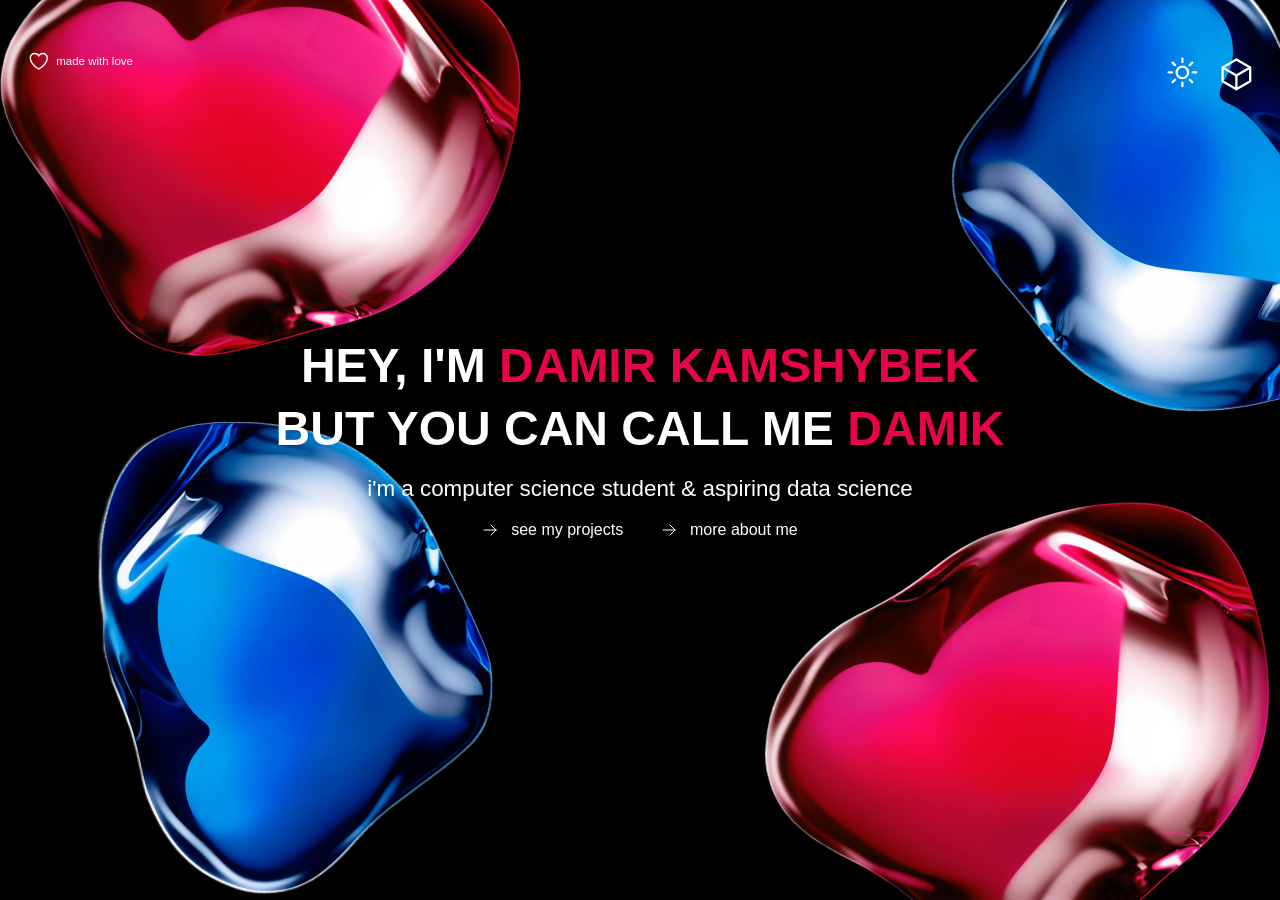
<file: index.html>
<!DOCTYPE html>
<html lang="en">
<head>
    <meta charset="UTF-8">
    <meta name="viewport" content="width=device-width, initial-scale=1.0">
    <title>Katoo</title>
    <link rel="stylesheet" href="style.css">
    <link rel="preload" as="image" href="red1.jpg">
</head>
<body class="main">
    <div class="maintext1">
        <div class="made">
            <svg xmlns="http://www.w3.org/2000/svg" fill="none" viewBox="0 0 24 24" stroke-width="1.5" stroke="currentColor" class="love">
                <path stroke-linecap="round" stroke-linejoin="round" d="M21 8.25c0-2.485-2.099-4.5-4.688-4.5-1.935 0-3.597 1.126-4.312 2.733-.715-1.607-2.377-2.733-4.313-2.733C5.1 3.75 3 5.765 3 8.25c0 7.22 9 12 9 12s9-4.78 9-12Z" />
            </svg>
            made with love
        </div>
        <div class="image">
            <img src="blue2.png" class="img1" alt="" data-initial-rotation="178">
            <img src="blue2.png" class="img2" alt="" data-initial-rotation="10">
            <img src="red2.png" class="img3" alt="" data-initial-rotation="98">
            <img src="red2.png" class="img4" alt="" data-initial-rotation="116">
        </div>

        <div class="back">
            <div class="moon1">
                <svg xmlns="http://www.w3.org/2000/svg" fill="none" viewBox="0 0 24 24" stroke-width="1.5" stroke="currentColor" class="cm">
                    <path stroke-linecap="round" stroke-linejoin="round" d="M12 3v2.25m6.364.386-1.591 1.591M21 12h-2.25m-.386 6.364-1.591-1.591M12 18.75V21m-4.773-4.227-1.591 1.591M5.25 12H3m4.227-4.773L5.636 5.636M15.75 12a3.75 3.75 0 1 1-7.5 0 3.75 3.75 0 0 1 7.5 0Z" />
                </svg>
            </div>
            <a href="home.html" class="cube1">
                <svg xmlns="http://www.w3.org/2000/svg" fill="none" viewBox="0 0 24 24" stroke-width="1.5" stroke="currentColor" class="cm-def">
                    <path stroke-linecap="round" stroke-linejoin="round" d="m21 7.5-9-5.25L3 7.5m18 0-9 5.25m9-5.25v9l-9 5.25M3 7.5l9 5.25M3 7.5v9l9 5.25m0-9v9"/>
                </svg>
                <svg xmlns="http://www.w3.org/2000/svg" fill="none" viewBox="0 0 24 24" stroke-width="1.5" stroke="currentColor" class="cm-hover"> 
                    <path stroke-linecap="round" stroke-linejoin="round" d="m21 7.5-2.25-1.313M21 7.5v2.25m0-2.25-2.25 1.313M3 7.5l2.25-1.313M3 7.5l2.25 1.313M3 7.5v2.25m9 3 2.25-1.313M12 12.75l-2.25-1.313M12 12.75V15m0 6.75 2.25-1.313M12 21.75V19.5m0 2.25-2.25-1.313m0-16.875L12 2.25l2.25 1.313M21 14.25v2.25l-2.25 1.313m-13.5 0L3 16.5v-2.25" />
                </svg>
            </a>
        </div>

        <h1 class="hey">
            HEY, I'M <span class="one">DAMIR KAMSHYBEK</span> <br> 
            BUT YOU CAN CALL ME <span class="two">DAMIK</span>
        </h1>

        <div class="row">  
            <p class="student">i'm a computer science student & aspiring data science</p>
            <div class="wrap">
                <a href="work.html" class="link icon-text-group">
                    <svg xmlns="http://www.w3.org/2000/svg" fill="none" viewBox="0 0 24 24" stroke-width="1.5" stroke="currentColor" class="icon">
                        <path stroke-linecap="round" stroke-linejoin="round" d="M13.5 4.5 21 12m0 0-7.5 7.5M21 12H3" />
                    </svg>
                    see my projects
                </a>    
                    <a href="about.html" class="links2 icon-text-group">
                        <svg xmlns="http://www.w3.org/2000/svg" fill="none" viewBox="0 0 24 24" stroke-width="1.5" stroke="currentColor" class="icon">
                            <path stroke-linecap="round" stroke-linejoin="round" d="M13.5 4.5 21 12m0 0-7.5 7.5M21 12H3" />
                        </svg>
                        more about me
                    </a>
            </div>
        </div>
    </div>
    <script src="script.js"></script>
</body>
</html>
</file>
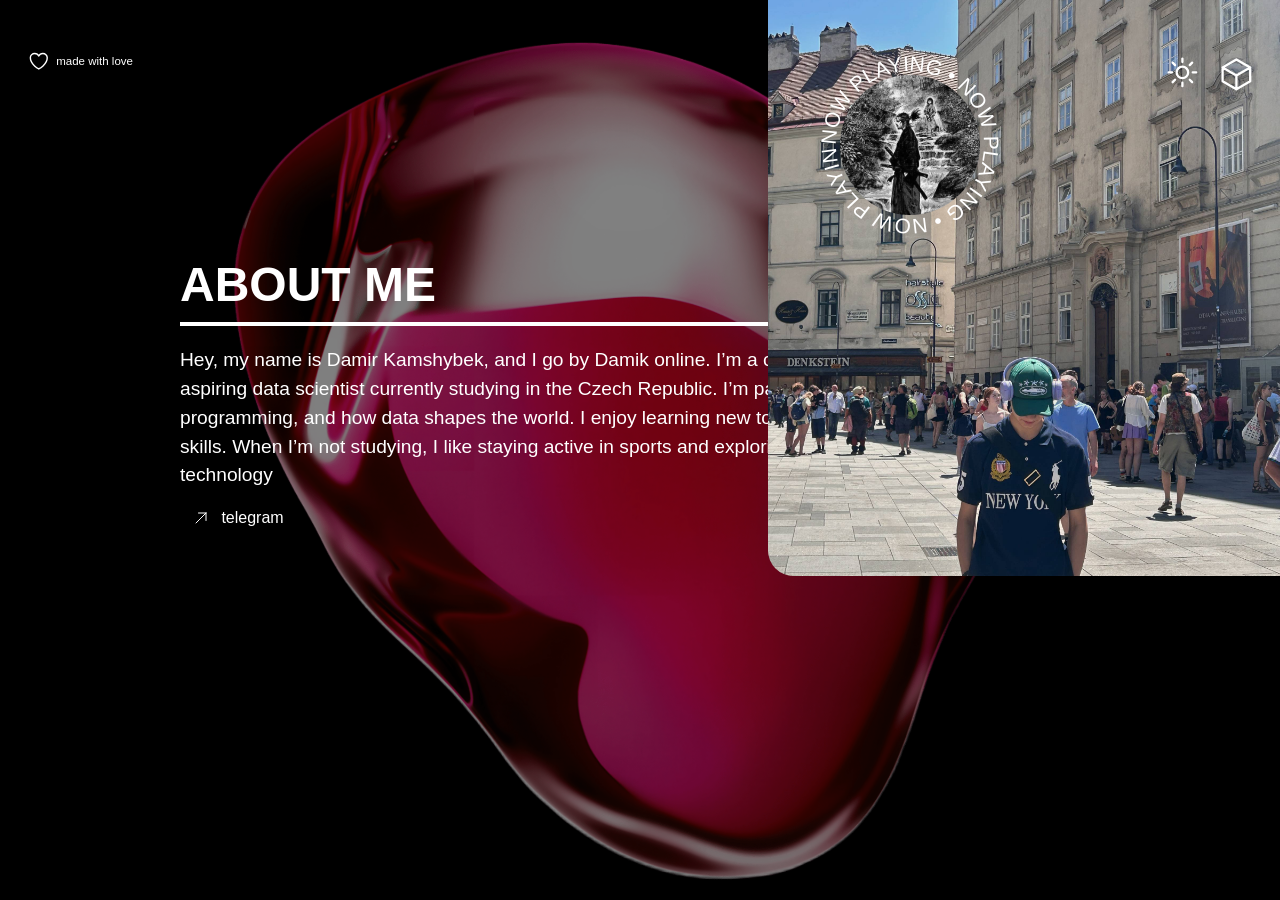
<file: about.html>
<!DOCTYPE html>
<html lang="en">
<head>
    <meta charset="UTF-8">
    <meta name="viewport" content="width=device-width, initial-scale=1.0">
    <title>Katoo | About</title>
    <link rel="preload" as="image" href="red1.jpg">
    <link rel="stylesheet" href="style.css">
</head>
<body>
    <div class="hero-section">
        <div class="about-flow-container"> 
            <h1 class="about-head">ABOUT ME</h1>
            <div class="about-line"></div>
            <p class="about-m">Hey, my name is Damir Kamshybek, and I go by Damik online. I’m a computer science student and an aspiring data scientist currently studying in the Czech Republic. I’m passionate about technology, programming, and how data shapes the world. I enjoy learning new tools and improving my programming skills. When I’m not studying, I like staying active in sports and exploring how creativity can connect with technology</p> 
            <a href="https://t.me/d_damik" class="links2 icon-text-group" target="_blank" rel="noopener noreferrer">
                <svg xmlns="http://www.w3.org/2000/svg" fill="none" viewBox="0 0 24 24" stroke-width="1.5" stroke="currentColor" class="iconinst">
                    <path stroke-linecap="round" stroke-linejoin="round" d="m4.5 19.5 15-15m0 0H8.25m11.25 0v11.25" />
                </svg>
                telegram
            </a>
        </div>
    </div>

    <div class="made">
        <svg xmlns="http://www.w3.org/2000/svg" fill="none" viewBox="0 0 24 24" stroke-width="1.5" stroke="currentColor" class="love">
            <path stroke-linecap="round" stroke-linejoin="round" d="M21 8.25c0-2.485-2.099-4.5-4.688-4.5-1.935 0-3.597 1.126-4.312 2.733-.715-1.607-2.377-2.733-4.313-2.733C5.1 3.75 3 5.765 3 8.25c0 7.22 9 12 9 12s9-4.78 9-12Z" />
        </svg>
        made with love
    </div>

    <div class="back">
        <div class="moon1">
            <svg xmlns="http://www.w3.org/2000/svg" fill="none" viewBox="0 0 24 24" stroke-width="1.5" stroke="currentColor" class="cm">
                <path stroke-linecap="round" stroke-linejoin="round" d="M12 3v2.25m6.364.386-1.591 1.591M21 12h-2.25m-.386 6.364-1.591-1.591M12 18.75V21m-4.773-4.227-1.591 1.591M5.25 12H3m4.227-4.773L5.636 5.636M15.75 12a3.75 3.75 0 1 1-7.5 0 3.75 3.75 0 0 1 7.5 0Z" />
            </svg>
        </div>
        <a href="home.html" class="cube1">
            <svg xmlns="http://www.w3.org/2000/svg" fill="none" viewBox="0 0 24 24" stroke-width="1.5" stroke="currentColor" class="cm-def">
                <path stroke-linecap="round" stroke-linejoin="round" d="m21 7.5-9-5.25L3 7.5m18 0-9 5.25m9-5.25v9l-9 5.25M3 7.5l9 5.25M3 7.5v9l9 5.25m0-9v9"/>
            </svg>
            <svg xmlns="http://www.w3.org/2000/svg" fill="none" viewBox="0 0 24 24" stroke-width="1.5" stroke="currentColor" class="cm-hover"> 
                <path stroke-linecap="round" stroke-linejoin="round" d="m21 7.5-2.25-1.313M21 7.5v2.25m0-2.25-2.25 1.313M3 7.5l2.25-1.313M3 7.5l2.25 1.313M3 7.5v2.25m9 3 2.25-1.313M12 12.75l-2.25-1.313M12 12.75V15m0 6.75 2.25-1.313M12 21.75V19.5m0 2.25-2.25-1.313m0-16.875L12 2.25l2.25 1.313M21 14.25v2.25l-2.25 1.313m-13.5 0L3 16.5v-2.25" />
            </svg>
        </a>
    </div>
    <div class="me">
        <img src="me.jpg" alt="Damir">
    </div>
    <a href="https://open.spotify.com/playlist/1sFa7E2SFhRPcARXM0r500?si=c4d0ff9f042b4a47" target="_blank" class="music-widget">
        <div class="music-center">
            <img src="Vagabond.jpeg" alt="Spotify Playlist Cover">
        </div>
        
        <svg class="music-text" viewBox="0 0 100 100" width="100" height="100">
            <defs>
                <path id="circle" d="M 50, 50 m -37, 0 a 37,37 0 1,1 74,0 a 37,37 0 1,1 -74,0" />
            </defs>
            <text font-size="10.5">
                <textPath xlink:href="#circle">
                    NOW PLAYING • NOW PLAYING • NOW PLAYING • NOW PLAYING • 
                </textPath>
            </text>
        </svg>
    </a>
    <script src="script.js"></script>
</body>
</html>
</file>
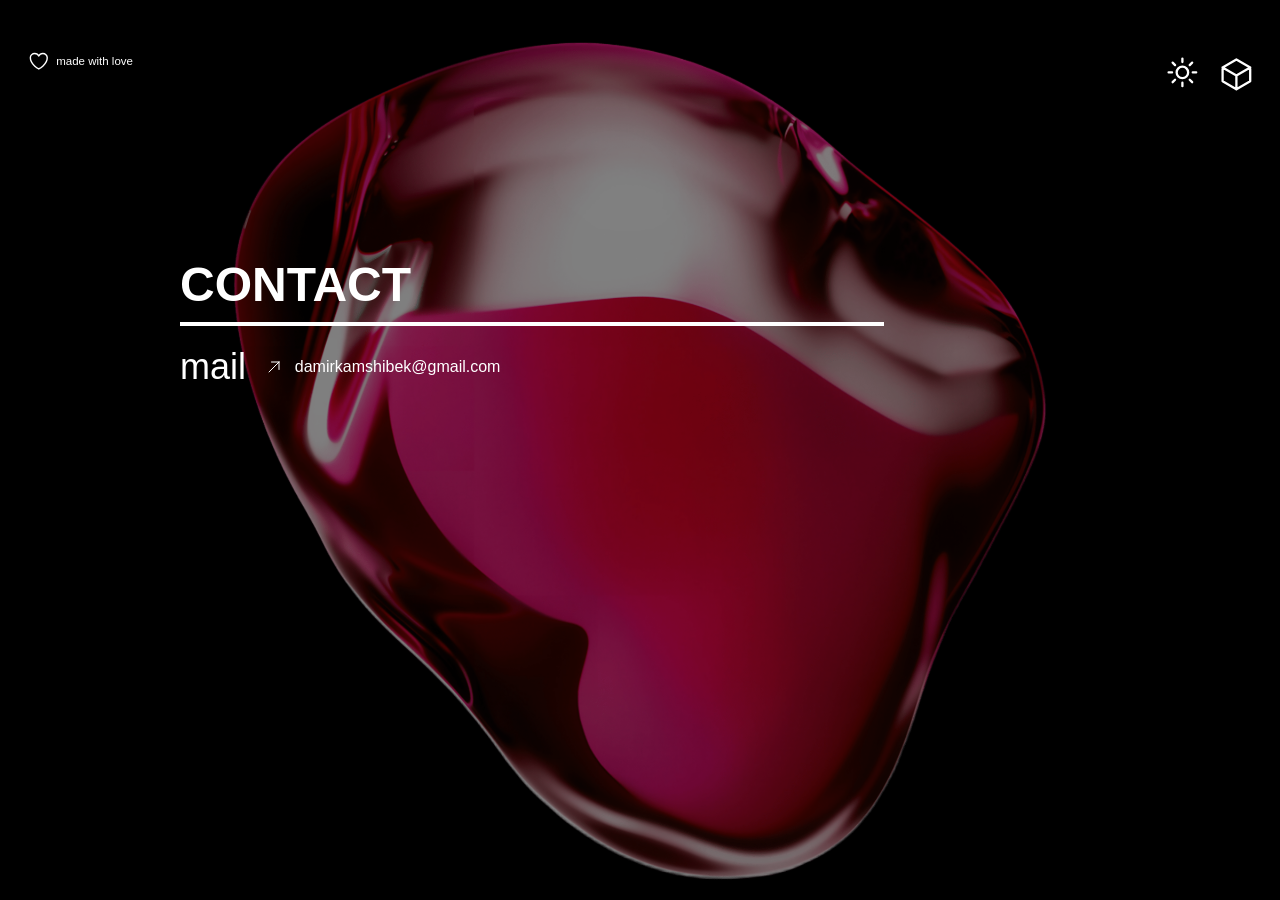
<file: contact.html>
<!DOCTYPE html>
<html lang="en">
<head>
    <meta charset="UTF-8">
    <meta name="viewport" content="width=device-width, initial-scale=1.0">
    <title>Katoo | Contact</title>
    <link rel="preload" as="image" href="red1.jpg">
    <link rel="stylesheet" href="style.css">
</head>
<body class="contact-page">
    <div class="hero-section">
        <div class="about-flow-container"> 
            <h1 class="about-head">CONTACT</h1>
            <div class="about-line special"></div>
            <div class="contact-row">
                <span class="mail">mail</span>
                <a href="mailto:damirkamshibek@gmail.com" class="underline-anim icon-text-group" target="_blank" rel="noopener noreferrer">
                    <svg xmlns="http://www.w3.org/2000/svg" fill="none" viewBox="0 0 24 24" stroke-width="1.5" stroke="currentColor" class="iconinst">
                        <path stroke-linecap="round" stroke-linejoin="round" d="m4.5 19.5 15-15m0 0H8.25m11.25 0v11.25" />
                    </svg>
                    damirkamshibek@gmail.com
                </a>
            </div>
        </div>
    </div>
    <div class="made">
        <svg xmlns="http://www.w3.org/2000/svg" fill="none" viewBox="0 0 24 24" stroke-width="1.5" stroke="currentColor" class="love">
            <path stroke-linecap="round" stroke-linejoin="round" d="M21 8.25c0-2.485-2.099-4.5-4.688-4.5-1.935 0-3.597 1.126-4.312 2.733-.715-1.607-2.377-2.733-4.313-2.733C5.1 3.75 3 5.765 3 8.25c0 7.22 9 12 9 12s9-4.78 9-12Z" />
        </svg>
        made with love
    </div>
    <div class="back">
        <div class="moon1">
            <svg xmlns="http://www.w3.org/2000/svg" fill="none" viewBox="0 0 24 24" stroke-width="1.5" stroke="currentColor" class="cm">
                <path stroke-linecap="round" stroke-linejoin="round" d="M12 3v2.25m6.364.386-1.591 1.591M21 12h-2.25m-.386 6.364-1.591-1.591M12 18.75V21m-4.773-4.227-1.591 1.591M5.25 12H3m4.227-4.773L5.636 5.636M15.75 12a3.75 3.75 0 1 1-7.5 0 3.75 3.75 0 0 1 7.5 0Z" />
            </svg>
        </div>
        <a href="home.html" class="cube1">
            <svg xmlns="http://www.w3.org/2000/svg" fill="none" viewBox="0 0 24 24" stroke-width="1.5" stroke="currentColor" class="cm-def">
                <path stroke-linecap="round" stroke-linejoin="round" d="m21 7.5-9-5.25L3 7.5m18 0-9 5.25m9-5.25v9l-9 5.25M3 7.5l9 5.25M3 7.5v9l9 5.25m0-9v9"/>
            </svg>
            <svg xmlns="http://www.w3.org/2000/svg" fill="none" viewBox="0 0 24 24" stroke-width="1.5" stroke="currentColor" class="cm-hover"> 
                <path stroke-linecap="round" stroke-linejoin="round" d="m21 7.5-2.25-1.313M21 7.5v2.25m0-2.25-2.25 1.313M3 7.5l2.25-1.313M3 7.5l2.25 1.313M3 7.5v2.25m9 3 2.25-1.313M12 12.75l-2.25-1.313M12 12.75V15m0 6.75 2.25-1.313M12 21.75V19.5m0 2.25-2.25-1.313m0-16.875L12 2.25l2.25 1.313M21 14.25v2.25l-2.25 1.313m-13.5 0L3 16.5v-2.25" />
            </svg>
        </a>
    </div>
    <script src="script.js"></script>
</body>
</html>
</file>
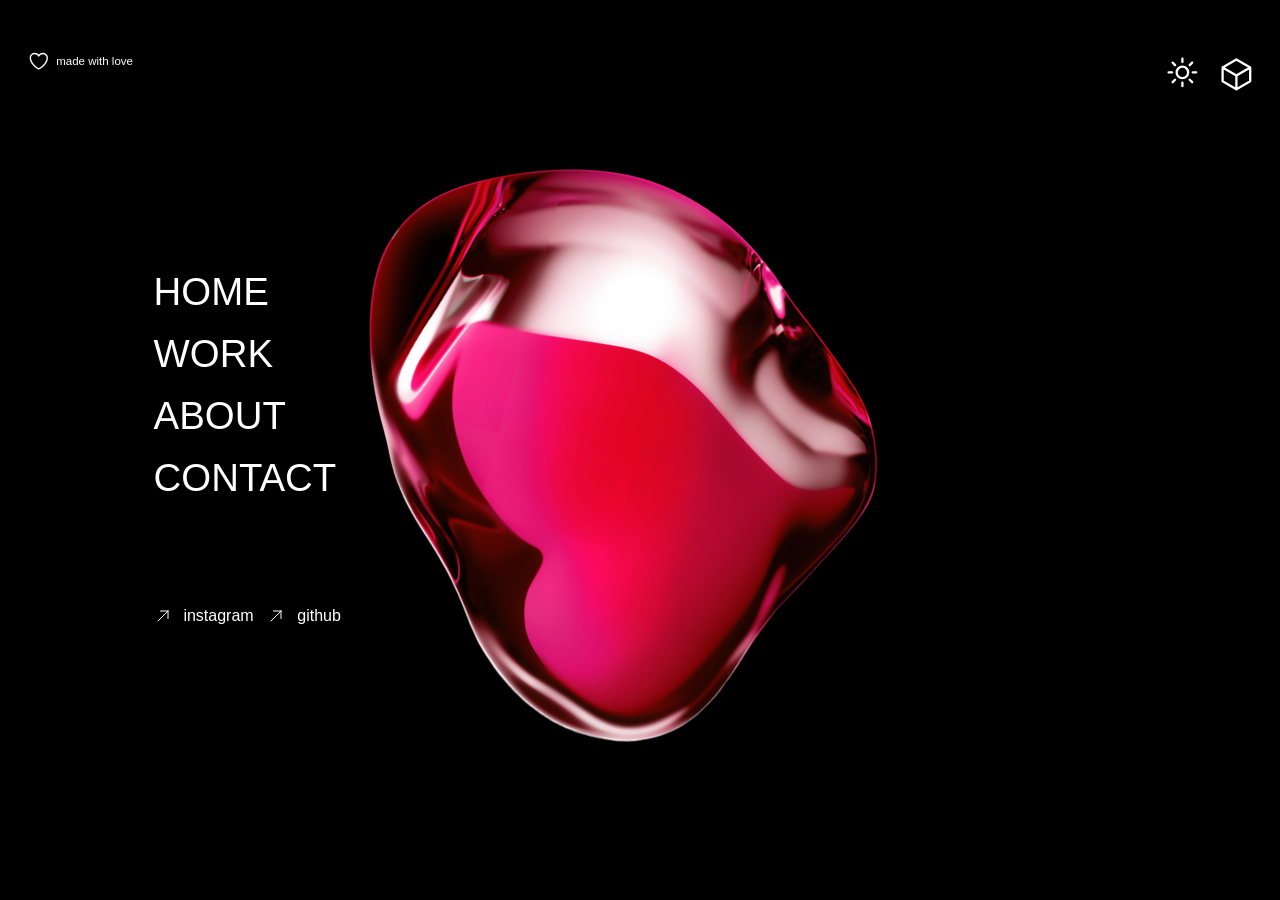
<file: home.html>
<!DOCTYPE html>
<html lang="en">
<head>
  <meta charset="UTF-8">
  <meta name="viewport" content="width=device-width, initial-scale=1.0">
  <title>Katoo | Home</title>
  <link rel="stylesheet" href="style.css">
  <link rel="preload" as="image" href="red1.jpg">
</head>
<body class="home home-page">
  <div class="made">
    <svg xmlns="http://www.w3.org/2000/svg" fill="none" viewBox="0 0 24 24"
         stroke-width="1.5" stroke="currentColor" class="love">
      <path stroke-linecap="round" stroke-linejoin="round"
            d="M21 8.25c0-2.485-2.099-4.5-4.688-4.5-1.935 0-3.597 1.126-4.312 2.733-.715-1.607-2.377-2.733-4.313-2.733C5.1 3.75 3 5.765 3 8.25c0 7.22 9 12 9 12s9-4.78 9-12Z" />
    </svg>
    made with love
  </div>
  <div class="back">
    <div class="moon1">
      <svg xmlns="http://www.w3.org/2000/svg" fill="none" viewBox="0 0 24 24"
           stroke-width="1.5" stroke="currentColor" class="cm">
        <path stroke-linecap="round" stroke-linejoin="round"
              d="M12 3v2.25m6.364.386-1.591 1.591M21 12h-2.25m-.386 6.364-1.591-1.591M12 18.75V21m-4.773-4.227-1.591 1.591M5.25 12H3m4.227-4.773L5.636 5.636M15.75 12a3.75 3.75 0 1 1-7.5 0 3.75 3.75 0 0 1 7.5 0Z" />
      </svg>
    </div>
    <a href="home.html" class="cube1">
      <svg xmlns="http://www.w3.org/2000/svg" fill="none" viewBox="0 0 24 24"
           stroke-width="1.5" stroke="currentColor" class="cm-def">
        <path stroke-linecap="round" stroke-linejoin="round"
              d="m21 7.5-9-5.25L3 7.5m18 0-9 5.25m9-5.25v9l-9 5.25M3 7.5l9 5.25M3 7.5v9l9 5.25m0-9v9"/>
      </svg>
      <svg xmlns="http://www.w3.org/2000/svg" fill="none" viewBox="0 0 24 24"
           stroke-width="1.5" stroke="currentColor" class="cm-hover"> 
        <path stroke-linecap="round" stroke-linejoin="round"
              d="m21 7.5-2.25-1.313M21 7.5v2.25m0-2.25-2.25 1.313M3 7.5l2.25-1.313M3 7.5l2.25 1.313M3 7.5v2.25m9 3 2.25-1.313M12 12.75l-2.25-1.313M12 12.75V15m0 6.75 2.25-1.313M12 21.75V19.5m0 2.25-2.25-1.313m0-16.875L12 2.25l2.25 1.313M21 14.25v2.25l-2.25 1.313m-13.5 0L3 16.5v-2.25" />
      </svg>
    </a>
  </div>
  <div id="maintext2">
    <a href="index.html" class="home nav-link">HOME</a>
    <a href="work.html" class="work nav-link">WORK</a>
    <a href="about.html" class="about nav-link">ABOUT</a>
    <a href="contact.html" class="contact nav-link">CONTACT</a>
    <div class="homeinst">
      <a href="https://www.instagram.com/damiryounfy" class="link icon-text-group"
         target="_blank" rel="noopener noreferrer">
        <svg xmlns="http://www.w3.org/2000/svg" fill="none" viewBox="0 0 24 24"
             stroke-width="1.5" stroke="currentColor" class="iconinst">
          <path stroke-linecap="round" stroke-linejoin="round"
                d="m4.5 19.5 15-15m0 0H8.25m11.25 0v11.25" />
        </svg>
        instagram 
      </a>
      <a href="https://github.com/kikioju" class="links2 icon-text-group"
         target="_blank" rel="noopener noreferrer">
        <svg xmlns="http://www.w3.org/2000/svg" fill="none" viewBox="0 0 24 24"
             stroke-width="1.5" stroke="currentColor" class="iconinst">
          <path stroke-linecap="round" stroke-linejoin="round"
                d="m4.5 19.5 15-15m0 0H8.25m11.25 0v11.25" />
        </svg>
        github
      </a>
    </div>
  </div>
  <div class="center-image-container">
    <img src="red2.png" class="center-img" alt="Stone" data-initial-rotation="0">
  </div>
  <script src="script.js"></script>
</body>
</html>
</file>
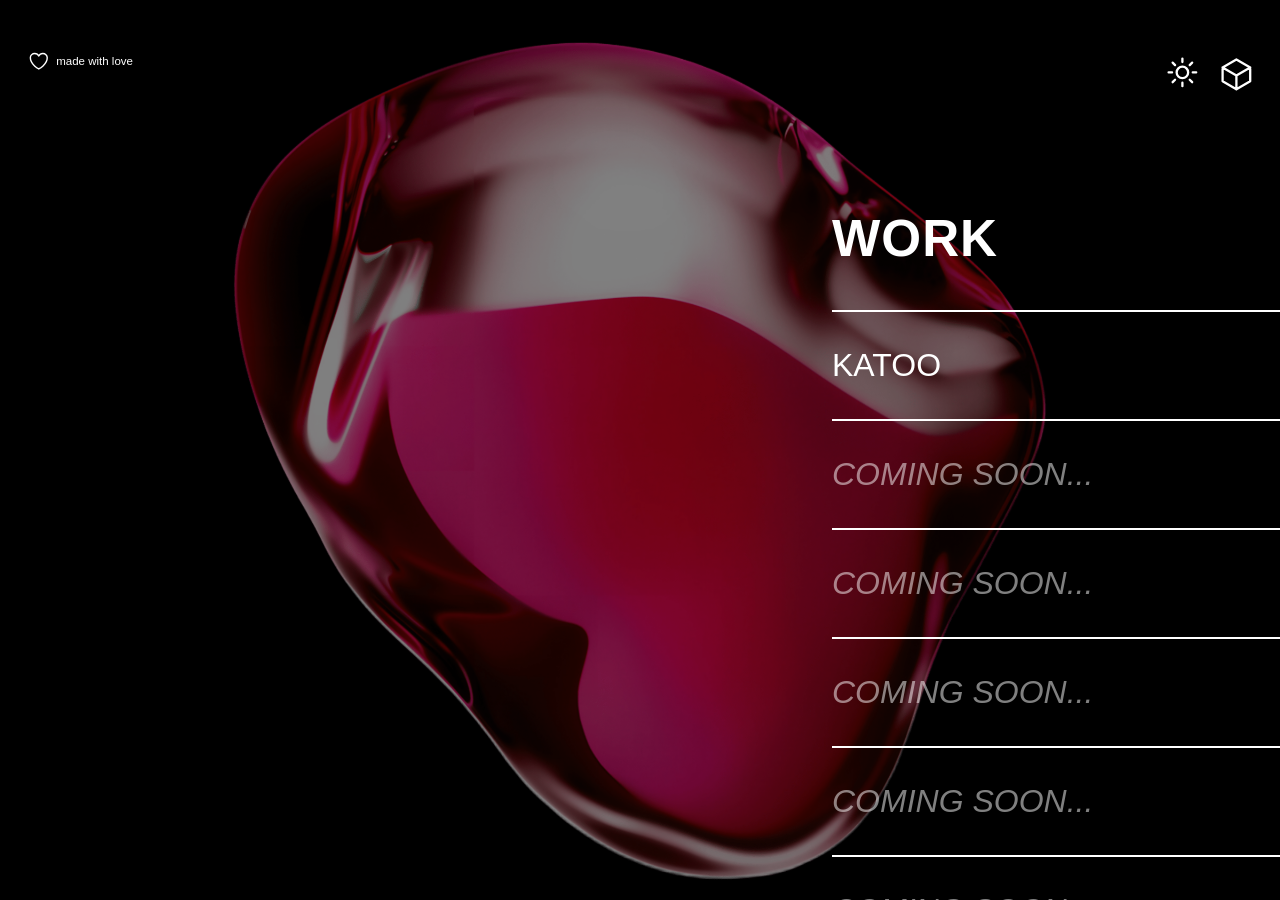
<file: work.html>
<!DOCTYPE html>
<html lang="en">
<head>
    <meta charset="UTF-8">
    <meta name="viewport" content="width=device-width, initial-scale=1.0">
    <title>Katoo | Work</title>
    <link rel="stylesheet" href="style.css">
    <link rel="preload" as="image" href="red1.jpg">
</head>
<body class="work-page">
    <div class="hero-section">
        <div class="made">
            <svg xmlns="http://www.w3.org/2000/svg" fill="none" viewBox="0 0 24 24" stroke-width="1.5" stroke="currentColor" class="love">
                <path stroke-linecap="round" stroke-linejoin="round" d="M21 8.25c0-2.485-2.099-4.5-4.688-4.5-1.935 0-3.597 1.126-4.312 2.733-.715-1.607-2.377-2.733-4.313-2.733C5.1 3.75 3 5.765 3 8.25c0 7.22 9 12 9 12s9-4.78 9-12Z" />
            </svg>
            made with love
        </div>
        <div class="back">
            <div class="moon1">
                <svg xmlns="http://www.w3.org/2000/svg" fill="none" viewBox="0 0 24 24" stroke-width="1.5" stroke="currentColor" class="cm">
                    <path stroke-linecap="round" stroke-linejoin="round" d="M12 3v2.25m6.364.386-1.591 1.591M21 12h-2.25m-.386 6.364-1.591-1.591M12 18.75V21m-4.773-4.227-1.591 1.591M5.25 12H3m4.227-4.773L5.636 5.636M15.75 12a3.75 3.75 0 1 1-7.5 0 3.75 3.75 0 0 1 7.5 0Z" />
                </svg>
            </div>
            <a href="home.html" class="cube1">
                <svg xmlns="http://www.w3.org/2000/svg" fill="none" viewBox="0 0 24 24" stroke-width="1.5" stroke="currentColor" class="cm-def">
                    <path stroke-linecap="round" stroke-linejoin="round" d="m21 7.5-9-5.25L3 7.5m18 0-9 5.25m9-5.25v9l-9 5.25M3 7.5l9 5.25M3 7.5v9l9 5.25m0-9v9"/>
                </svg>
                <svg xmlns="http://www.w3.org/2000/svg" fill="none" viewBox="0 0 24 24" stroke-width="1.5" stroke="currentColor" class="cm-hover"> 
                    <path stroke-linecap="round" stroke-linejoin="round" d="m21 7.5-2.25-1.313M21 7.5v2.25m0-2.25-2.25 1.313M3 7.5l2.25-1.313M3 7.5l2.25 1.313M3 7.5v2.25m9 3 2.25-1.313M12 12.75l-2.25-1.313M12 12.75V15m0 6.75 2.25-1.313M12 21.75V19.5m0 2.25-2.25-1.313m0-16.875L12 2.25l2.25 1.313M21 14.25v2.25l-2.25 1.313m-13.5 0L3 16.5v-2.25" />
                </svg>
            </a>
        </div>
        <div class="work-wrapper">
            <div class="work-preview"></div>
            <div class="work-menu">
                <h2 class="work-header">WORK</h2>
                <ul class="work-list">
                    <li class="work-item"><a href="#" class="work-link active">KATOO</a></li>
                    <li class="work-item"><span class="work-link disabled">COMING SOON...</span></li>
                    <li class="work-item"><span class="work-link disabled">COMING SOON...</span></li>
                    <li class="work-item"><span class="work-link disabled">COMING SOON...</span></li>
                    <li class="work-item"><span class="work-link disabled">COMING SOON...</span></li>
                    <li class="work-item"><span class="work-link disabled">COMING SOON...</span></li>
                </ul>
            </div>
        </div>
    </div>
    <script src="script.js"></script>
</body>
</html>
</file>
<file: style.css>
html, body {
    height: 100%;
    margin: 0;
    padding: 0;
    box-sizing: border-box;
    font-family: Arial, sans-serif;
    color: #ffffff;
    background-color: black;
    overflow-x: hidden;
}

*, *::before, *::after {
    box-sizing: border-box;
}

svg {
    max-width: 100%;
    height: auto;
}

a {
    text-decoration: none;
    color: inherit;
    cursor: pointer;
}

@keyframes fadeIn {
    0% { opacity: 0; }
    100% { opacity: 1; }
}

@keyframes fadeOut {
    from { opacity: 1; }
    to { opacity: 0; }
}

@keyframes curtainReveal {
    0% { opacity: 1; }
    100% { opacity: 0; }
}

@keyframes curtainCover {
    0% { opacity: 0; }
    100% { opacity: 1; }
}

@keyframes spinText {
    from { transform: rotate(0deg); }
    to { transform: rotate(360deg); }
}

body::after {
    content: '';
    position: fixed;
    top: 0; left: 0;
    width: 100%; height: 100%;
    background-color: black;
    z-index: 9999;
    pointer-events: none;
    animation: curtainReveal 0.5s ease-in-out forwards;
}

body.page-exit::after {
    animation: curtainCover 0.4s ease-in-out forwards;
}

.made {
    position: absolute;
    top: clamp(10px, 6vw, 50px);
    left: clamp(10px, 2vw, 50px);
    z-index: 100;
    display: flex;
    align-items: center;
    font-family: 'Impact', sans-serif;
    font-size: clamp(10px, 0.9vw, 22px);
    gap: 5px;
}

.love {
    width: 2vw;
    height: 2.5vh;
}

.back {
    position: absolute;
    top: 6vh;
    right: 2vw; 
    z-index: 10000; 
    display: flex;
    gap: 1.3vw;
    align-items: center;
}

.cm, .cm-def, .cm-hover {
    width: 2.3em;
    height: 2.3em;
}

.cube1 {
    position: relative;
    width: 2.3em;
    height: 2.3em;
    color: #fff;
}

.cube1 svg {
    position: absolute;
    top: 0; left: 0;
    transition: opacity 0.3s ease;
}

.cube1 .cm-hover { opacity: 0; }
.cube1:hover .cm-def { opacity: 0; }
.cube1:hover .cm-hover { opacity: 1; }

.moon1 {
    transform: scaleX(-1);
}

.music-widget {
    position: fixed;
    top: 5vh;
    left: 63.3vw;
    width: 200px;
    height: 200px;
    display: flex;
    justify-content: center;
    align-items: center;
    z-index: 100;
    cursor: pointer;
}

.music-center {
    position: absolute;
    width: 70%;
    height: 70%;
    border-radius: 50%;
    overflow: hidden;
    z-index: 1;
}

.music-center img {
    width: 100%;
    height: 100%;
    object-fit: cover;
}

.music-text {
    position: absolute;
    width: 110%;
    height: 110%;
    animation: spinText 15s linear infinite;
    fill: #ffffff;
    font-family: 'Open Sans', sans-serif;
    z-index: 2;
}

.music-widget:hover .music-text {
    animation-play-state: paused;
    fill: #e60346;
}

.hero-section {
    position: relative;
    width: 100%;
    min-height: 100%;
    overflow: hidden;
    z-index: 100;
}

.hero-section::before {
    content: "";
    position: fixed;
    inset: 0;
    background-image: url('red2.png');
    background-size: contain;
    background-repeat: no-repeat;
    background-position: center;
    opacity: 0.5;
    z-index: -1;
    pointer-events: none;
}

.image {
    position: fixed;
    top: 0; left: 0;
    width: 100%; height: 100%;
    z-index: -1;
    pointer-events: none;
}

.image img {
    opacity: 1;
    position: absolute;
    transition: opacity 0.3s ease-in-out;
}

.img1 { top: -9vh; left: 71vw; width: clamp(200px, 40vw, 600px); }
.img2 { top: 45vh; left: 2vw; width: clamp(200px, 40vw, 600px); }
.img3 { top: 51vh; left: 60vw; width: clamp(200px, 40vw, 600px); }
.img4 { top: -15vh; right: 60vw; width: clamp(200px, 40vw, 600px); }

.me {
    position: fixed;
    top: 0; right: 0;
    z-index: 100;
}

.me img {
    width: clamp(300px, 40vw, 650px);
    height: clamp(400px, 45vw, 800px);
    object-fit: cover;
    border-radius: 0 0 0 clamp(20px, 2vw, 40px);
}

.home-page .center-image-container {
    position: fixed;    
    top: 50%; left: 50%;
    transform: translate(-50%, -50%);
    height: auto; width: auto;
    z-index: 100;      
}

.center-img {
    max-width: 90%; 
    max-height: 80vh; 
    height: auto; width: auto;
    will-change: transform;   
}

.maintext1 {
    position: relative;
    display: flex;
    height: 95vh;
    align-items: center;
    flex-direction: column;
    justify-content: center;
    text-align: center;
    z-index: 10;
}

.hey {
    color: #ffffff;
    font-size: clamp(24px, 5vw, 48px);
    line-height: 1.3;
    font-family: 'Impact', sans-serif;
    z-index: 1;
}

.student {
    color: #ffffff;
    font-family: 'Open Sans', sans-serif;
    font-size: 140%;
    margin-top: -1rem;
    z-index: 1;
}

.one, .two {
    color: #e60346;
    position: relative;
}

.one:after, .two:after {
    content: '';
    position: absolute;
    bottom: -20px; left: 0;
    width: 100%; height: 28px;
    background-image: url("data:image/svg+xml,%3Csvg xmlns='http://www.w3.org/2000/svg' viewBox='0 0 10 4'%3E%3Cpath fill='none' stroke='%23e60346' stroke-width='1.5' d='M-1,2 Q1.5,0 4,2 T9,2 T11.5,0 14,2'/%3E%3C/svg%3E");
    background-size: 40px 20px;
    background-repeat: repeat-x;
    transform: scaleX(0);
    transition: transform 0.3s ease-in-out;
    transform-origin: left;
}

.one:hover:after, .two:hover:after {
    transform: scaleX(1);
}

.wrap {
    display: flex;
    justify-content: center;
    align-items: center;
    width: fit-content;
    margin: 0 auto;
    margin-top: -1rem;
    gap: 1vw;
    z-index: 1;
}

.link, .links2 {
    color: #fff;
    white-space: nowrap;
    margin: 1.4vh;
    position: relative;
}

.homeinst .link, .homeinst .links2 {
    white-space: nowrap;
    margin: 0vh 1px;
}

.icon, .iconinst {
    width: 1em;
    height: 1em;
    vertical-align: middle;
    margin-right: 0.3em;
}

.underline-anim, .link, .links2, .icon-text-group {
    width: fit-content; 
    display: flex;
    align-items: center;
    gap: 0.5em;
    position: relative; 
    cursor: pointer;
    text-decoration: none;
    color: #fff;
    white-space: nowrap;
}

.underline-anim::after, .link:after, .links2:after {
    content: '';
    position: absolute; 
    bottom: -0.4vh; left: 0;
    width: 100%; height: 0.3vh;
    background-color: #e60346;
    transform: scaleX(0);
    transform-origin: left;
    transition: transform 0.3s ease-in-out;
}

.link:hover:after, .links2:hover:after, .underline-anim:hover::after {
    transform: scaleX(1);
}

.homeinst {
    position: absolute;
    top: 37.4vh;
    display: flex;
    gap: 1vw;
    z-index: 10;
}

#maintext2 {
    position: relative;
    top: 30vh;
    left: 12vw;
    display: flex;
    flex-direction: column;
    align-items: flex-start;
    gap: 2vh;
}

#maintext2 .nav-link {
    position: relative;
    display: inline-block;
    font-family: 'Impact', sans-serif;
    font-size: clamp(24px, 3vw, 100px);
    text-transform: uppercase;
    color: #fff;
    text-decoration: none;
    transition: color 0.3s;
    z-index: 1;
}

#maintext2 .nav-link::before {
    content: "";
    position: absolute;
    left: -12px; top: -8px;
    height: calc(100% + 16px);
    width: calc(100% + 24px); 
    border-radius: 24px;
    z-index: -1;
    background-color: #e60346;
    transform: scaleX(0);
    transform-origin: center;
    transition: transform 0.3s ease-in-out;
}

#maintext2 .nav-link:hover::before {
    transform: scaleX(1);
}

.about-flow-container {
    position: absolute;
    top: 25vh; left: 20vh;
    z-index: 100;
    max-width: 1000px;
}

.about-head {
    font-family: 'Impact', sans-serif;
    font-size: clamp(24px, 5vw, 48px);
    margin-bottom: 10px;
}

.about-m {
    font-family: 'Open Sans', sans-serif;
    font-size: clamp(14px, 1.5vw, 20px);
    max-width: 900px;
    line-height: 1.5;
}

.about-line {
    width: 55vw; height: 4px;
    background-color: #ffffff;
    margin-bottom: 20px;
}

.contact-row {
    display: flex;
    align-items: center;
    gap: 20px;
    flex-wrap: wrap;
    margin-bottom: 20px;
}

.mail {
    font-family: 'lalezar', sans-serif;
    font-size: clamp(20px, 4vw, 36px);
    margin: 0;
}

.work-wrapper {
    position: relative;
    width: 100%;
    height: 100vh;
    overflow: hidden;
    z-index: 10;
    left: 65vw;
    top: 18.5vh;
}

.work-preview {
    background-color: #c4c4c4;
    border-radius: 20px;
    box-shadow: 0 10px 30px rgba(0, 0, 0, 0.5);
}

.work-menu {
    display: flex;
    flex-direction: column;
}

.work-header {
    font-family: 'Impact', sans-serif;
    font-size: clamp(32px, 4vw, 60px);
    letter-spacing: 1px;
}

.work-list {
    list-style: none;
    padding: 0; margin: 0;
}

.work-item {
    border-top: 2px solid #ffffff;
    padding: 35px 0;
}

.work-item:last-child {
    border-bottom: 2px solid #ffffff;
}

.work-link {
    font-family: 'Impact', sans-serif;
    font-size: clamp(32px, 2vw, 48px);
    color: #ffffff;
    text-decoration: none;
    display: block;
    transition: color 0.3s, padding-left 0.3s;
    font-style: italic;
}

.work-link:hover, .work-link.active:hover {
    color: #e60346;
    padding-left: 15px;
}

.work-link.active { font-style: normal; }
.work-link.disabled { opacity: 0.5; cursor: default; }

body.light-theme {
    background-color: #f4f4f4; 
    color: #111111;            
}

html:has(body.light-theme) {
    background-color: #f4f4f4 !important;
}

body.light-theme .hero-section::before {
    background-image: url('red2.png') !important;
    filter: none !important; 
    mix-blend-mode: normal !important; 
    display: block !important;
    opacity: 0.8;
    z-index: -100;
}

body.light-theme .image img,
body.light-theme .center-img {
    filter: none;
    mix-blend-mode: normal;
    opacity: 1;
}

body.light-theme .hey,
body.light-theme .student,
body.light-theme .about-m,
body.light-theme .mail,
body.light-theme .work-link,
body.light-theme .nav-link, 
body.light-theme .made,
body.light-theme a {
    color: #111111 !important;
}

body.light-theme svg {
    stroke: #111111;
    fill: none;
}

body.light-theme .love, 
body.light-theme .music-text {
    fill: #111111;
    stroke: #111111;
}

body.light-theme .work-item,
body.light-theme .about-line {
    border-color: #000000;
    opacity: 1;
}

body.light-theme .one,
body.light-theme .two {
    color: #e60346;
}

body.light-theme #maintext2 .nav-link::before {
    background-color: #e60346; 
}

body.light-theme #maintext2 .nav-link:hover {
    color: #ffffff !important;
}

@media (max-width: 1024px) {
    .about-flow-container,
    .work-wrapper,
    #maintext2,
    .me,
    .homeinst {
        position: relative !important;
        top: auto !important;
        left: auto !important;
        right: auto !important;
        bottom: auto !important;
        transform: none !important;
        margin: 0 auto; 
        width: 100% !important;
        max-width: 100%;
    }

    html, body {
        height: auto;
        min-height: 100%;
        overflow-y: auto;
    }

    .work-wrapper {
        display: flex;
        flex-direction: column;
        align-items: center;
        padding: 50px 20px;
        background: transparent;
        position: relative !important;
        left: auto !important;
        top: auto !important;
        transform: none !important;
        width: 100% !important;
        height: auto !important;
        overflow: visible !important;
    }

    .work-preview {
        display: none;
    }

    .work-menu {
        width: 100%;
        max-width: 800px;
        text-align: center;
    }

    .work-list {
        text-align: left;
        max-width: 600px;
        margin: 0 auto;
    }

    .work-page .hero-section {
        position: relative !important;
        min-height: 100vh !important;
        height: auto !important;
        overflow: visible !important;
        display: flex !important;
        flex-direction: column !important;
        justify-content: center !important;
        align-items: center !important;
        padding: 100px 20px 50px 20px !important;
    }

    .about-flow-container {
        padding-top: 80px;
    }

    .about-line {
        width: 100%;
    }

    #maintext2 {
        align-items: self-start;
        text-align: left;
        padding: 290px 0 0 20px;
        z-index: 10000;
        width: 100%;
        min-width: 100%;
    }

    .me {
        order: -1;
        display: flex;
        justify-content: center;
        margin-top: 20px;
    }

    .me img {
        width: 80%;
        height: auto;
        border-radius: 20px;
    }
}

@media (max-width: 768px) {
    .maintext1,
    .work-wrapper,
    .about-flow-container {
        padding-left: 15px;
        padding-right: 15px;
    }

    #maintext2 {
        display: flex;
        flex-direction: column;
        align-items: flex-start;
        gap: 20px;
        padding-top: 35vh;
    }
    
    .homeinst {
        flex-direction: column;
        align-items: flex-start;    
        margin: 0;
    }

    .homeinst a {
        display: inline-flex;
        align-items: center; 
        text-align: left;
    }

    .center-img {
        margin-left: 40px;
    }
    
    .made { top: 15px; left: 15px; }
    .back { top: 15px; right: 15px; }

    .hey { font-size: 32px; }
    .student { font-size: 16px; margin-top: 1px; }
    .work-link { font-size: 36px; }
    .about-m { font-size: 16px; text-align: left; }

    .wrap {
        flex-direction: column;
        gap: 0px;
    }

    .image .img1, 
    .image .img4 { 
        display: block;
        position: absolute; 
        right: auto !important; 
        margin-left: 0 !important;
        margin-right: 0 !important;
        left: 50%; 
        transform: translateX(-50%); 
        width: 180px; 
        max-width: 50vw; 
        height: auto;
        opacity: 1;
    }

    .image .img1 { top: 5%; bottom: auto; }
    .image .img2 { top: 17%; bottom: auto; }
    .image .img4 { top: auto; bottom: 5%; left: 5%; }

    .music-widget {
        position: fixed;
        top: auto; bottom: 20px;
        left: auto; right: 20px;
        width: 80px; height: 80px;
    }

    .hero-section::before {
        background-size: 100% auto !important; 
        background-position: center center !important; 
        background-repeat: no-repeat !important; 
        position: fixed !important;
        inset: 0 !important;
    }

    .me { z-index: 100 !important; }

    .contact-page .hero-section {
        display: flex;
        flex-direction: column;
        justify-content: center; 
        align-items: center;      
        min-height: 100vh;      
    }

    .contact-page .about-flow-container {
        padding-top: 0 !important; 
        margin: 0 !important;       
        top: auto !important;
        left: auto !important;
        transform: none !important;
        display: flex;
        flex-direction: column;
        align-items: flex-start;
        text-align: left;
        width: 100%;
    }

    .contact-page .about-line {
        margin: 0 auto 20px 0;
    }

    .contact-page .contact-row {
        justify-content: flex-start;
        width: 100%;
    }

    .work-page .hero-section {
        position: relative !important;
        height: 100vh !important; 
        min-height: 100vh !important;
        overflow: hidden !important;
    }

    .work-page .work-wrapper {
        position: absolute !important;
        top: 50% !important;
        left: 50% !important;
        transform: translate(-50%, -50%) !important;
        height: auto !important;
        width: 100% !important;
        margin: 0 !important;
        padding: 0 !important;
        background: transparent !important;
        display: flex !important;
        flex-direction: column !important;
        align-items: center !important;
        justify-content: center !important;
        z-index: 102 !important;
    }

    .work-page .work-menu {
        width: 100%;
        text-align: center;
    }
}
</file>
